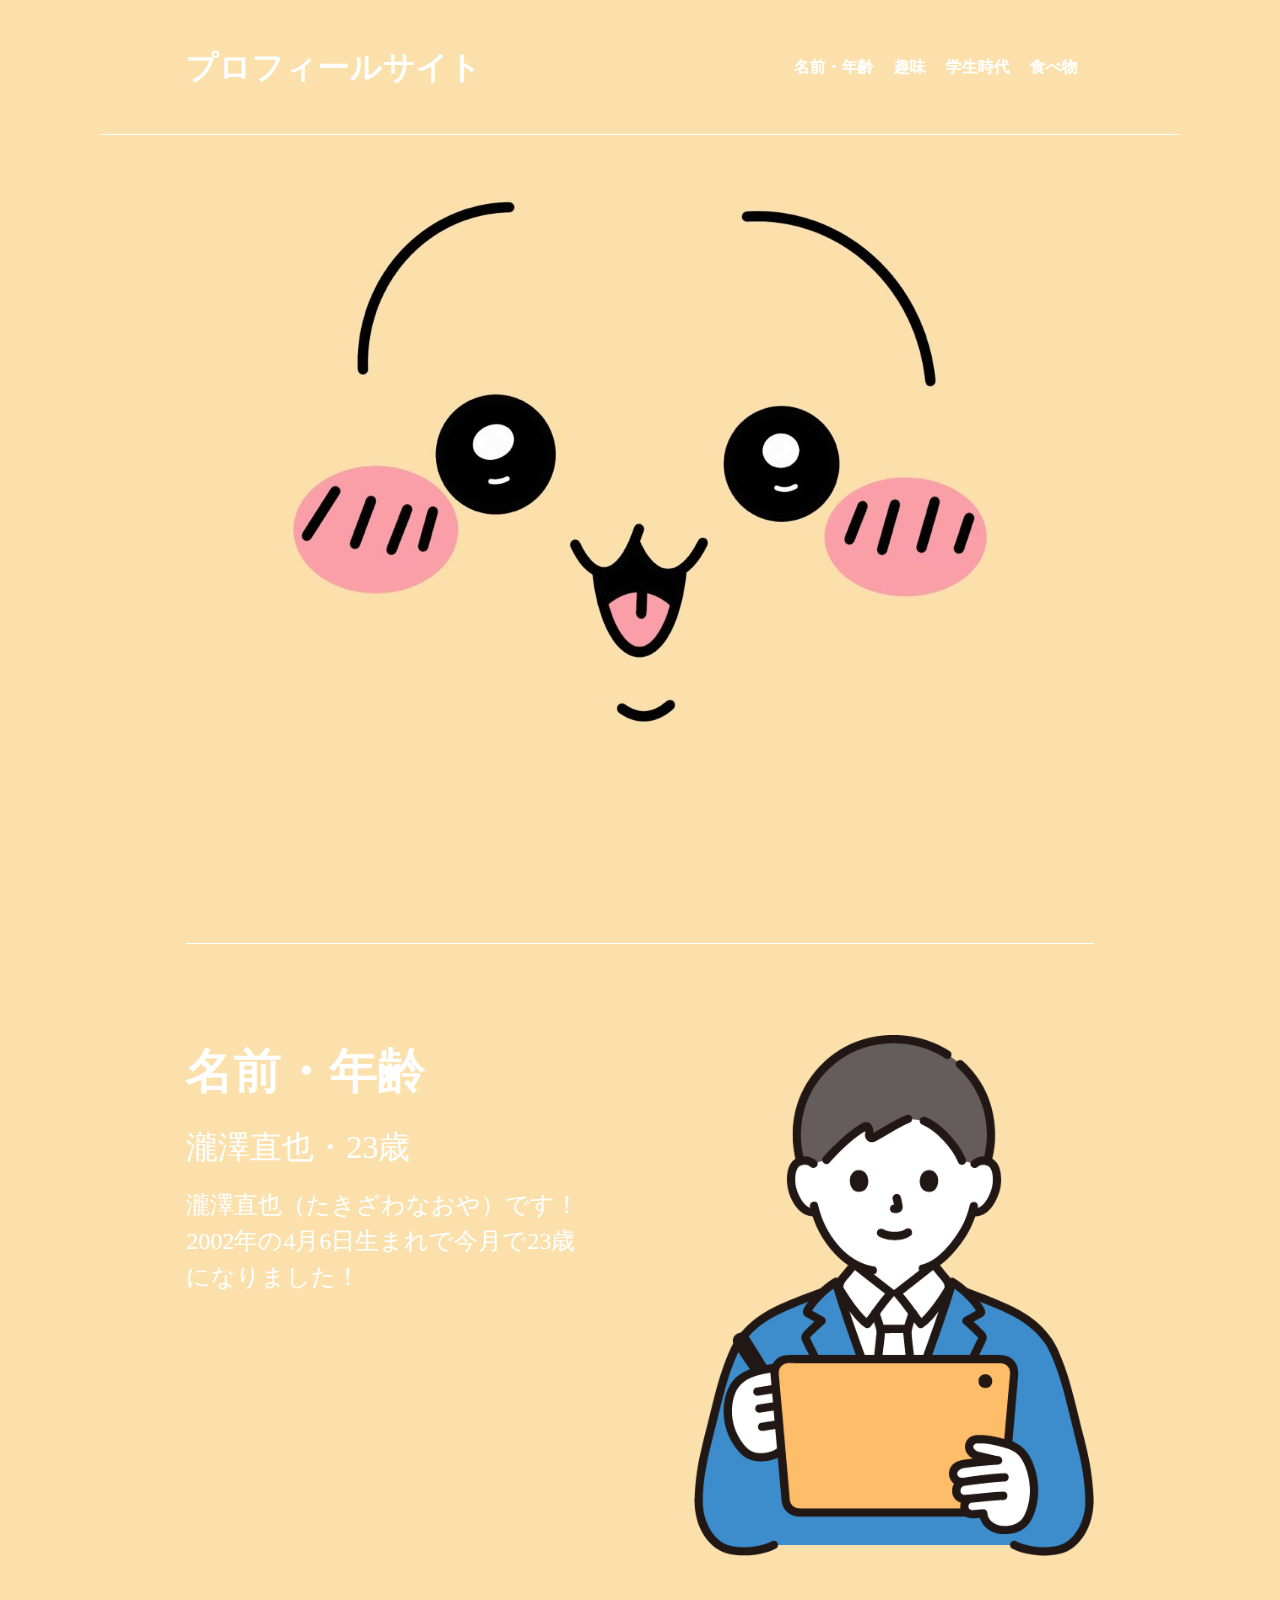
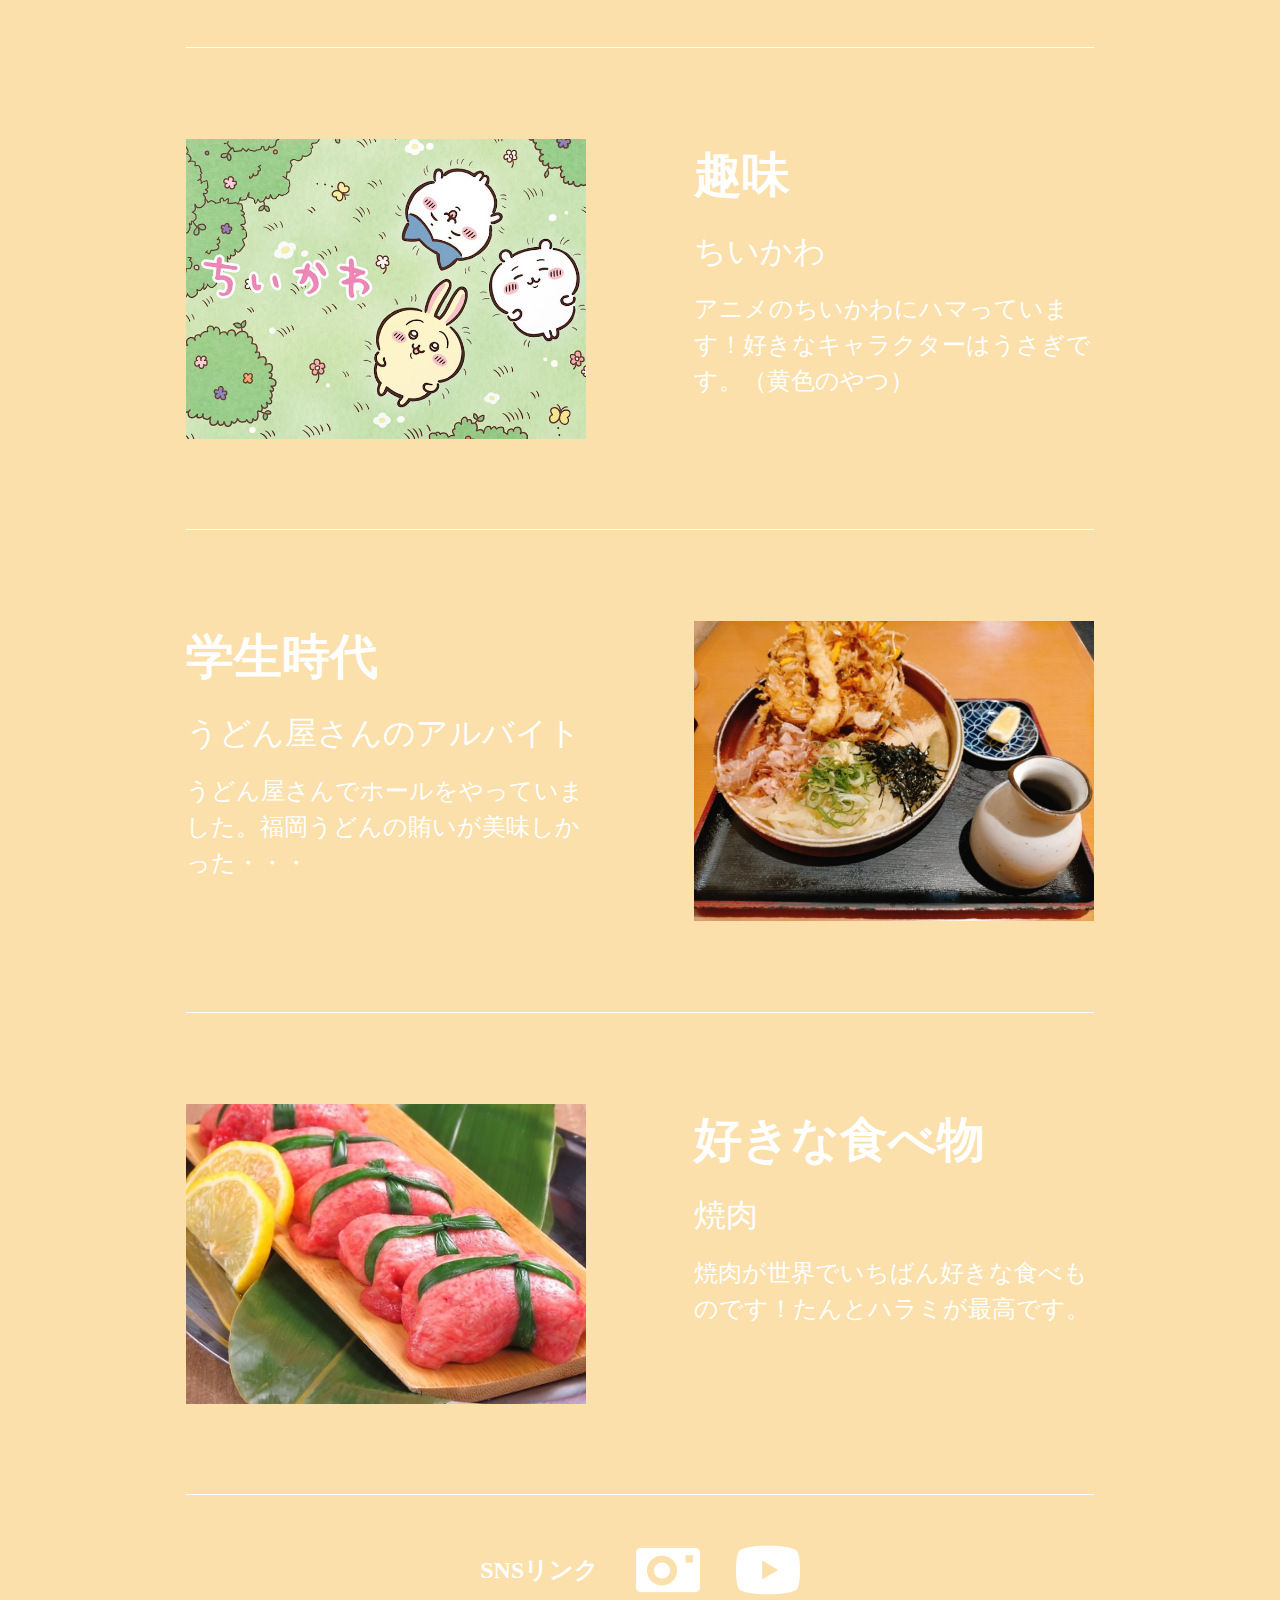
<file: index.html>
<!DOCTYPE html>
<html lang="en">

<head>
    <meta charset="UTF-8">
    <meta name="viewport" content="width=device-width, initial-scale=1.0">
    <link rel="stylesheet" href="reset.css">
    <link rel="stylesheet" href="style.css">
    <title>瀧澤直也とは</title>
</head>

<body>
    <div class="wrapper">

        <header>
            <div class="line">
                <h1>プロフィールサイト</h1>
                <nav>
                    <a href="#name">名前・年齢</a>
                    <a href="#hobby">趣味</a>
                    <a href="#student">学生時代</a>
                    <a href="#food">食べ物</a>
                </nav>
            </div>
        </header>

        <div class="contents">
            <div class="content" id="name">
                <div>
                    <h2>名前・年齢</h2>
                    <h3>瀧澤直也・23歳</h3>
                    <p>瀧澤直也（たきざわなおや）です！2002年の4月6日生まれで今月で23歳になりました！</p>
                </div>
                <div>
                    <img src="img/人物.png" alt="男性のイメージ画像">
                </div>
            </div>
            <div class="content" id="hobby">
                <div>
                    <h2>趣味</h2>
                    <h3>ちいかわ</h3>
                    <p>アニメのちいかわにハマっています！好きなキャラクターはうさぎです。（黄色のやつ）</p>
                </div>
                <div>
                    <img src="img/ちいかわ画像.jpeg" alt="ちいかわの画像">
                </div>
            </div>
            <div class="content" id="student">
                <div>
                    <h2>学生時代</h2>
                    <h3>うどん屋さんのアルバイト</h3>
                    <p>うどん屋さんでホールをやっていました。福岡うどんの賄いが美味しかった・・・</p>
                </div>
                <div>
                    <img src="img/udon.jpg" alt="福岡うどんの画像">
                </div>
            </div>
            <div class="content" id="food">
                <div>
                    <h2>好きな食べ物</h2>
                    <h3>焼肉</h3>
                    <p>焼肉が世界でいちばん好きな食べものです！たんとハラミが最高です。</p>
                </div>
                <div>
                    <img src="img/焼肉画像.jpg" alt="焼き肉の画像">
                </div>
            </div>
        </div>

        <footer>
            <h2>SNSリンク</h2>
            <a href="#"><img src="img/カメラのアイコン素材.png" alt="インスタグラムのアイコン" width="64"></a>
            <a href="#"><img src="img/youtube.png" alt="YouTubeのアイコン" width="64"></a>
        </footer>
    </div>
</body>

</html>
</file>
<file: style.css>
body {
    background-color: #fbe0ab;
    color: white;
    max-width: 1080px;
    margin: 0 auto;
}

a {
    text-decoration: none;
}

a:hover {
    color: pink;
    opacity: .6;
}

header {
    height: 100vh;
    background-image: url(img/アイコン.jpg);
    background-size: contain;
    background-repeat: no-repeat;
    background-position: center;
}

header .line {
    display: flex;
    align-items: center;
    justify-content: space-between;
    padding: 4% 8%;
    border-bottom: white solid 1px;
}

header h1 {
    color: white;
    font-size: 2rem;
}

header nav a {
    color: white;
    font-size: 1rem;
    margin-right: 1rem;
    font-weight: bold;
}

.contents {
    margin: 4% 8%;
    border-bottom: 1px solid white;
}

.content {
    display: flex;
    margin-bottom: 10%;
    justify-content: space-between;
    border-top: white solid 1px;
    padding-top: 10%;
    height: 25%;
}

.content:nth-child(even) {
    flex-direction: row-reverse;
}

.content div {
    width: 44%;
}

.content:nth-child(n+2) div {
    height: 300px;
}

.content img {
    width: 100%;
    height: 100%;
    object-fit: cover;
    object-position: left;
}

.content h2 {
    font-size: 3rem;
}

.content h3 {
    font-size: 2rem;
    font-weight: normal;
    margin: 4% 0;
}

.content p {
    font-size: 1.5rem;
}

footer {
    display: flex;
    margin: 4% 8%;
    align-items: center;
    justify-content: center;
}

footer a {
    margin-left: 4%;
}

@media screen and (max-width: 750px) {
    html {
        font-size: 10px;
    }

    header {
        height: 400px;
        background-repeat: no-repeat;
    }



    .content {
        flex-direction: column;
    }

    .content:nth-child(even) {
        flex-direction: column;
    }

    .content div {
        width: 100%;
        margin-top: 8%;
    }
}
</file>
